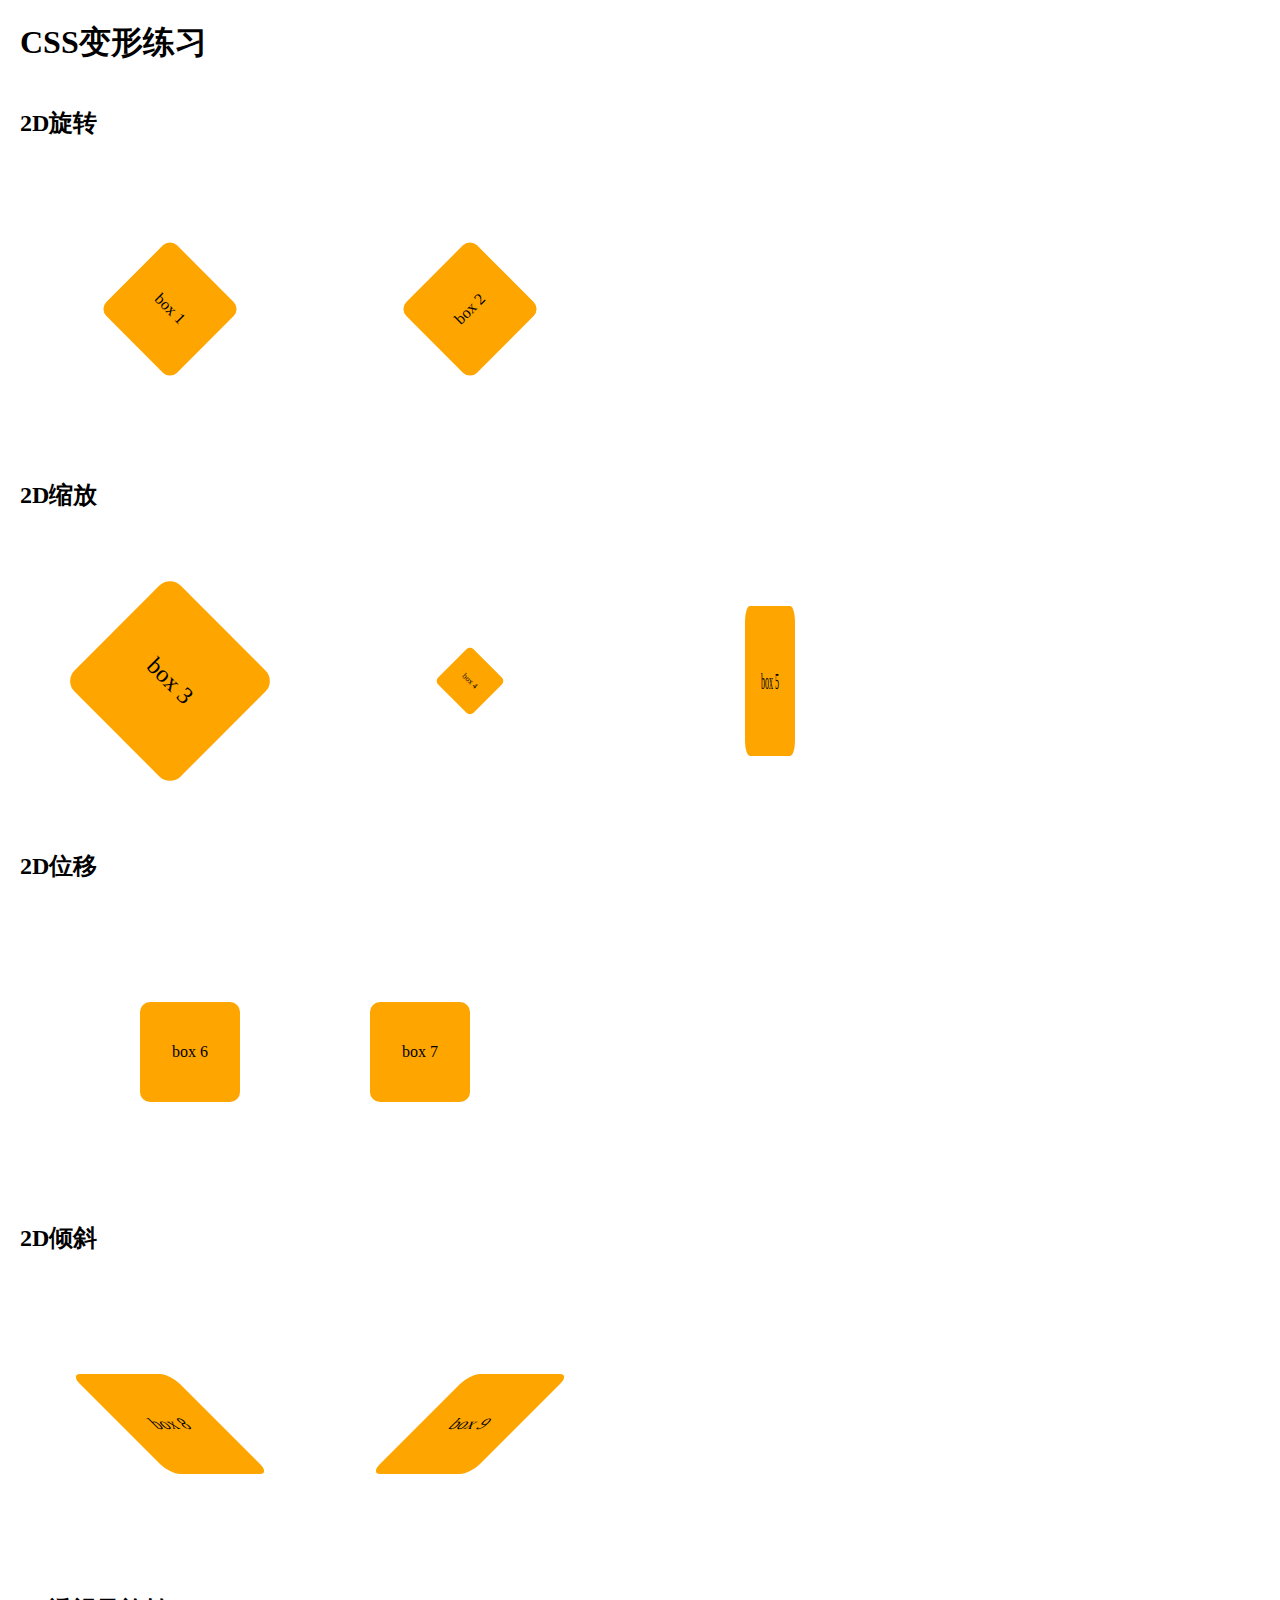
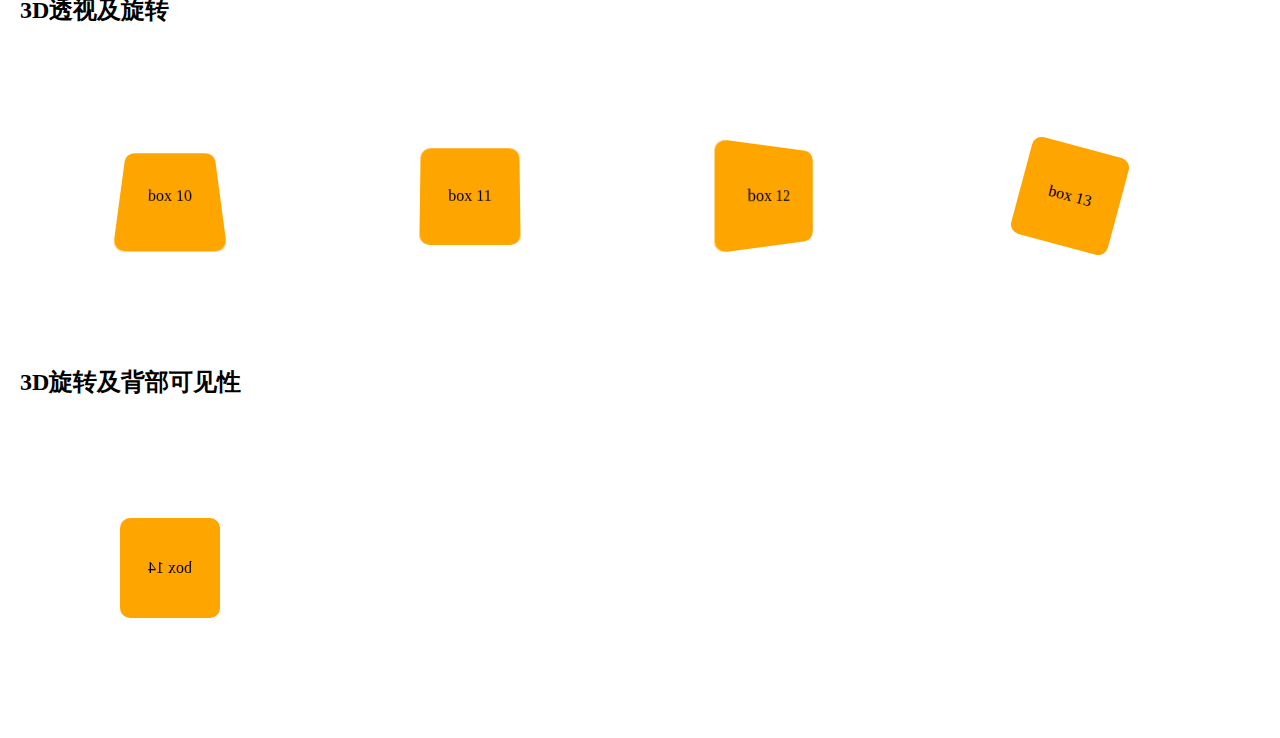
<file: 13/index.html>
<!DOCTYPE html>
<html lang="zh">

<head>
    <title>CSS变形练习</title>
    <meta charset='utf-8'>
    <style>
    .clearfix:before,
    .clearfix:after {
        display: table;
        content: " ";
    }
    
    .clearfix:after {
        clear: both;
    }
    
    body {
        margin: 20px;
    }
    
    .box {
        background-color: orange;
        /*border: 1px solid red;*/
        border-radius: 10px;
        text-align: center;
        width: 100px;
        height: 100px;
        line-height: 100px;
        float: left;
        margin: 100px;
    }
    
    .box1 {
        transform: rotate(45deg);
    }
    
    .box2 {
        transform: rotate(-45deg);
    }
    
    .box3 {
        transform: scale(1.5) rotate(45deg);
    }
    
    .box4 {
        transform: scale(0.5) rotate(45deg);
    }
    
    .box5 {
        transform: scale(0.5, 1.5);
    }
    
    .box6 {
        transform: translate(20px);
    }
    
    .box7 {
        transform: translate(-50%);
    }
    
    .box8 {
        transform: skew(45deg);
    }
    
    .box9 {
        transform: skew(135deg);
    }
    
    .box10 {
        transform: perspective(100px) rotateX(15deg);
    }
    
    .box11 {
        transform: perspective(1000px) rotateX(15deg);
    }
    
    .box12 {
        transform: perspective(100px) rotateY(15deg);
    }
    
    .box13 {
        transform: perspective(100px) rotateZ(15deg);
    }
    
    .box14 {
        transform: perspective(100px) rotateY(180deg);
    }
    
    .box15 {
        transform: perspective(100px) rotateY(180deg);
        backface-visibility: hidden;
    }
    </style>
</head>

<body>
    <h1>CSS变形练习</h1>
    <div class="clearfix">
        <h2>2D旋转</h2>
        <div class="box box1"> box 1</div>
        <div class="box box2"> box 2</div>
    </div>
    <div class="clearfix">
        <h2>2D缩放</h2>
        <div class="box box3"> box 3</div>
        <div class="box box4"> box 4</div>
        <div class="box box5"> box 5</div>
    </div>
    <div class="clearfix">
        <h2>2D位移</h2>
        <div class="box box6"> box 6</div>
        <div class="box box7"> box 7</div>
    </div>
    <div class="clearfix">
        <h2>2D倾斜</h2>
        <div class="box box8"> box 8</div>
        <div class="box box9"> box 9</div>
    </div>
    <div class="clearfix">
        <h2>3D透视及旋转</h2>
        <div class="box box10"> box 10</div>
        <div class="box box11"> box 11</div>
        <div class="box box12"> box 12</div>
        <div class="box box13"> box 13</div>
    </div>
    <div class="clearfix">
        <h2>3D旋转及背部可见性</h2>
        <div class="box box14"> box 14</div>
        <div class="box box15"> box 15</div>
    </div>
</body>

</html>
</file>
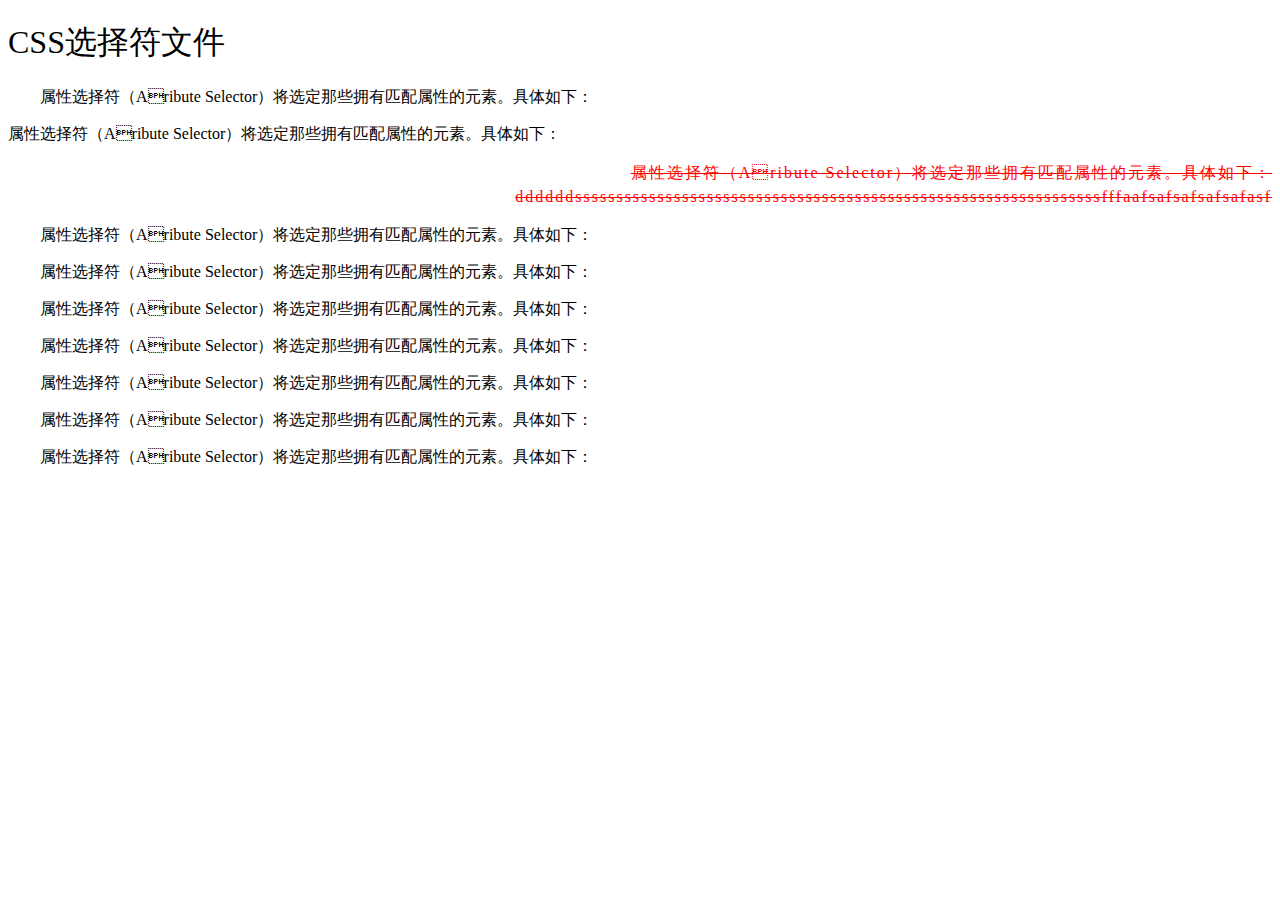
<file: 7/index.html>
<!DOCTYPE html>
<html lang="en">

<head>
    <meta charset="UTF-8">
    <title>CSS选择符练习文件</title>
    <link rel="stylesheet" href="main.css">
</head>

<body>
    <h1>CSS选择符文件</h1>
    <p>属性选择符（Aribute Selector）将选定那些拥有匹配属性的元素。具体如下：</p>
    <p class="noindent">属性选择符（Aribute Selector）将选定那些拥有匹配属性的元素。具体如下：</p>
    <p id="a">属性选择符（Aribute Selector）将选定那些拥有匹配属性的元素。具体如下：ddddddssssssssssssssssssssssssssssssssssssssssssssssssssssssssssssssssfffaafsafsafsafsafasf</p>
    <p>属性选择符（Aribute Selector）将选定那些拥有匹配属性的元素。具体如下：</p>
    <p>属性选择符（Aribute Selector）将选定那些拥有匹配属性的元素。具体如下：</p>
    <p>属性选择符（Aribute Selector）将选定那些拥有匹配属性的元素。具体如下：</p>
    <p>属性选择符（Aribute Selector）将选定那些拥有匹配属性的元素。具体如下：</p>
    <p>属性选择符（Aribute Selector）将选定那些拥有匹配属性的元素。具体如下：</p>
    <p>属性选择符（Aribute Selector）将选定那些拥有匹配属性的元素。具体如下：</p>
    <p>属性选择符（Aribute Selector）将选定那些拥有匹配属性的元素。具体如下：</p>
</body>

</html>
</file>
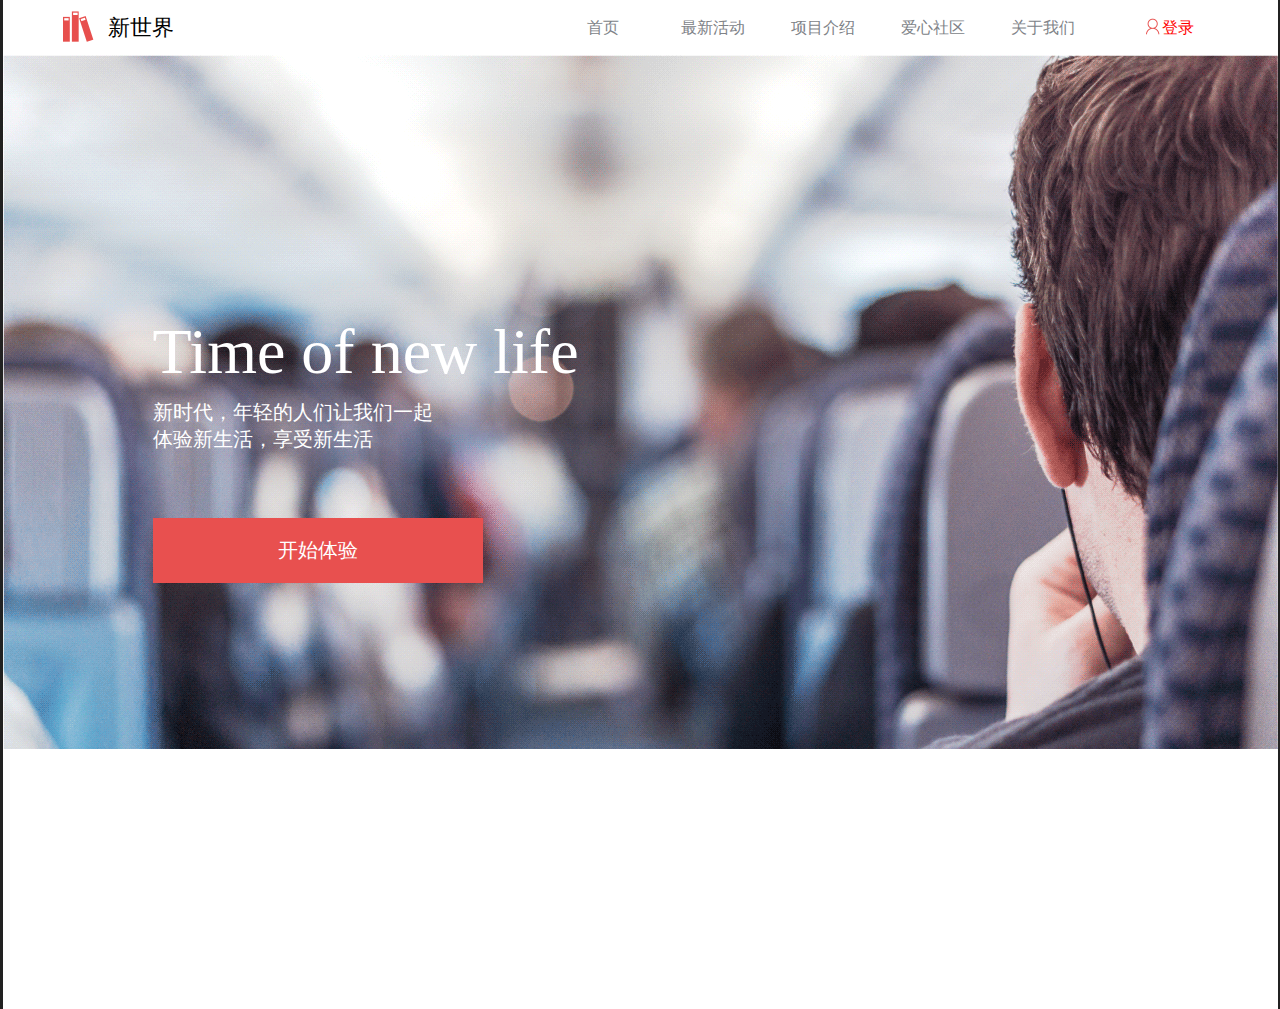
<file: 8/index.html>
<!DOCTYPE html>
<html lang="zh">

<head>
    <title>新世界</title>
    <meta charset='utf-8'>
    <link rel="stylesheet" type="text/css" href="reset.css">
    <link rel="stylesheet" type="text/css" href="main.css">
</head>

<body>
    <div class="main">
        <div class="nav">
            <h1>新世界</h1>
            <ul>
                <li><a href="#">首页</a></li>
                <li><a href="#">最新活动</a></li>
                <li><a href="#">项目介绍</a></li>
                <li><a href="#">爱心社区</a></li>
                <li><a href="#">关于我们</a></li>
                <li class="login"><a href="#">登录</a></li>
            </ul>
        </div>
        <div class="info">
            <h2>Time of new life</h2>
            <p>新时代，年轻的人们让我们一起
                <br>体验新生活，享受新生活</p>
            <p class="go">开始体验</p>
        </div>
        <div class="slogan"></div>
    </div>
</body>

</html>
</file>
<file: 7/main.css>
h1 {
    font-family: "微软雅黑";
    font-weight: 500;
}

p {
    text-indent: 2em;
}

.noindent {
    text-indent: 0;
}

#a {
    text-decoration: line-through;
    color: red;
    text-align: right;
    letter-spacing: 2px;
    line-height: 1.5;
}
</file>
<file: 8/main.css>
body {
    background: #212121;
}


/*导航条样式*/

.main {
    width: 1275px;
    background-color: #fff;
    margin: 0 auto;
}

.nav {
    height: 55px;
    line-height: 55px;
    padding: 0 50px;
}

div.nav h1 {
    float: left;
    font-size: 22px;
    font-family: 黑体;
    background-image: url(img/logo.png);
    background-repeat: no-repeat;
    background-position: 0 3px;
    padding-left: 55px;
}

div.nav ul {
    float: right;
    font-family: 微软雅黑;
}

div.nav ul li {
    float: left;
    font-size: 16px;
    margin-left: 10px;
}

div.nav ul li a {
    display: block;
    text-align: center;
    width: 100px;
    color: #808388;
    text-decoration: none;
}

div.nav ul a:hover {
    color: red;
    border-bottom: 4px red solid;
}

li.login {
    background-image: url(img/user.png);
    background-repeat: no-repeat;
    background-position: 30px 5px;
    padding-left: 25px;
}

div.nav ul .login a {
    color: red;
}


/*导航条样式结束*/

div.info {
    height: 694px;
    width: 1275px;
    background-image: url(img/info.png);
    background-repeat: no-repeat;
    padding-left: 150px;
    padding-top: 260px;
    color: #fff;
}

div.info h2 {
    font-size: 64px;
    margin-bottom: 10px;
}

div.info p {
    font-size: 20px;
}

p.go {
    height: 65px;
    width: 330px;
    line-height: 65px;
    background-color: #E8504F;
    text-align: center;
    margin-top: 65px;
}
</file>
